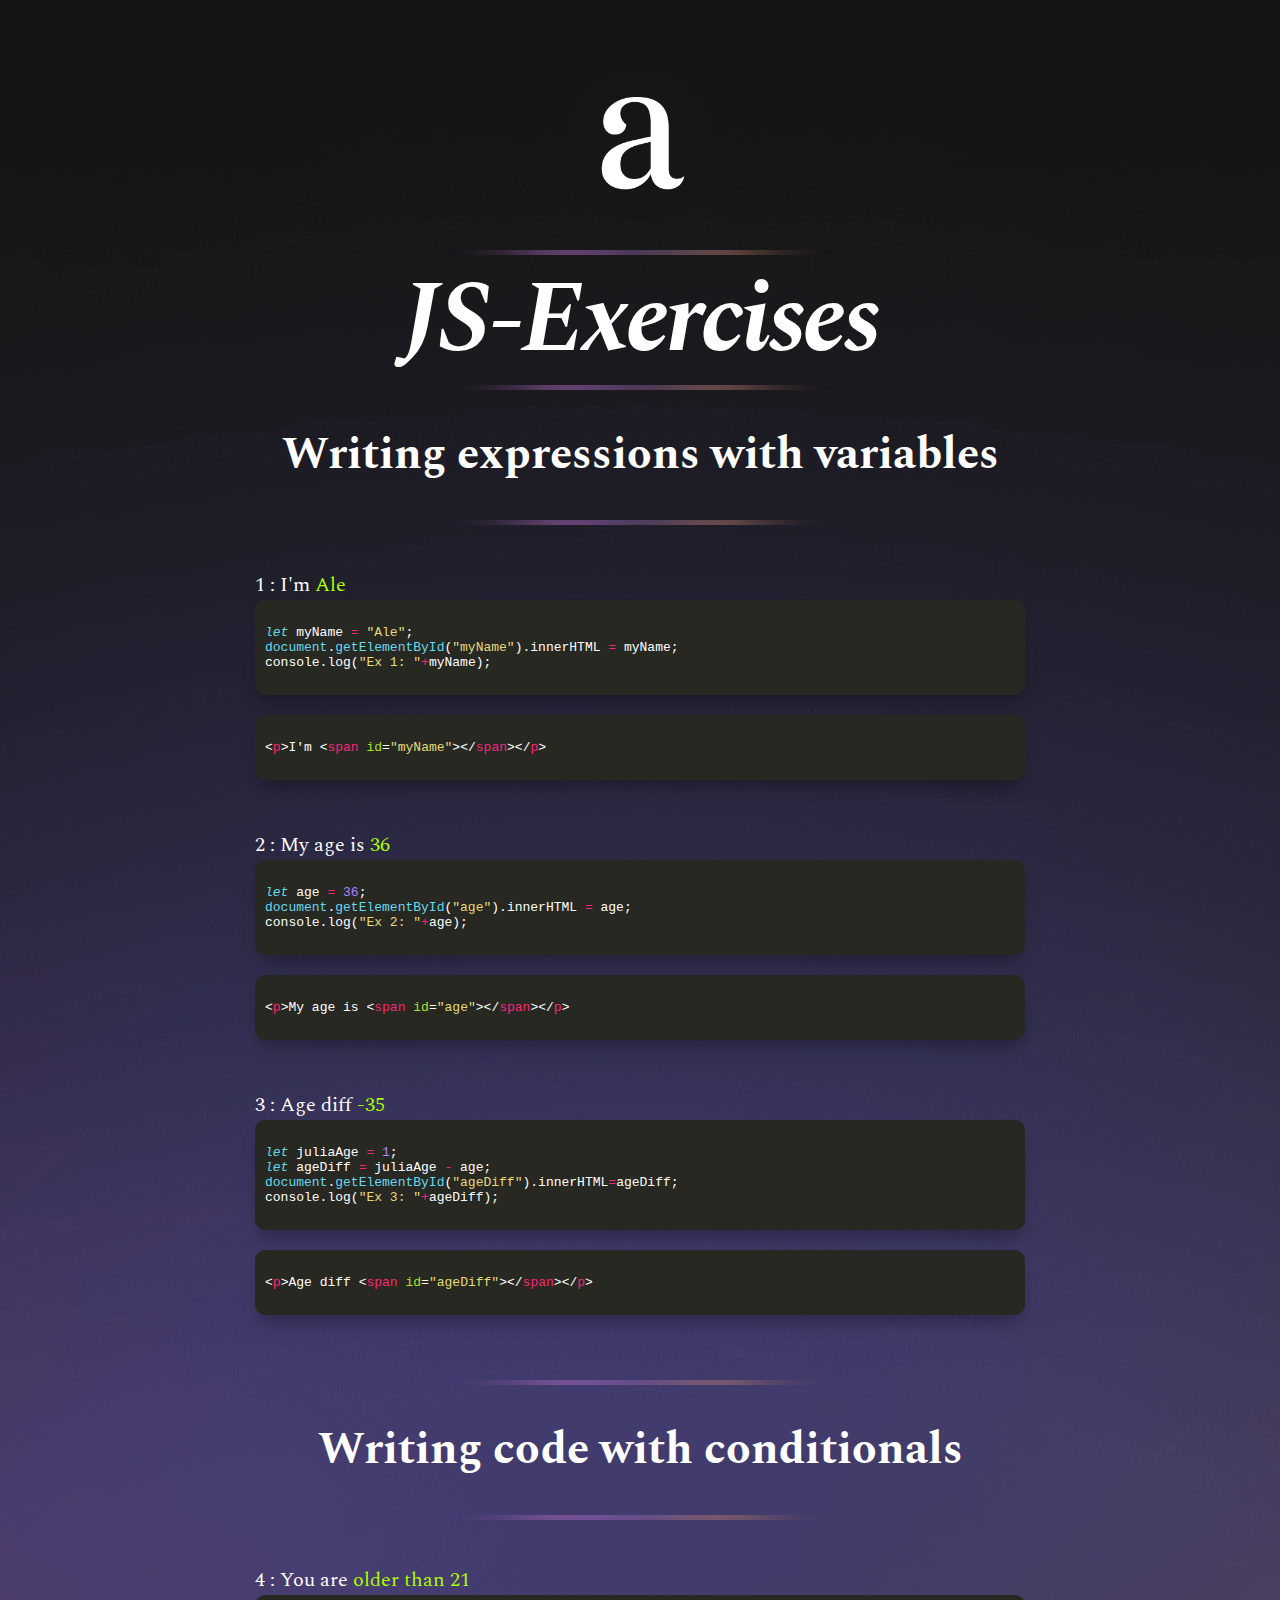
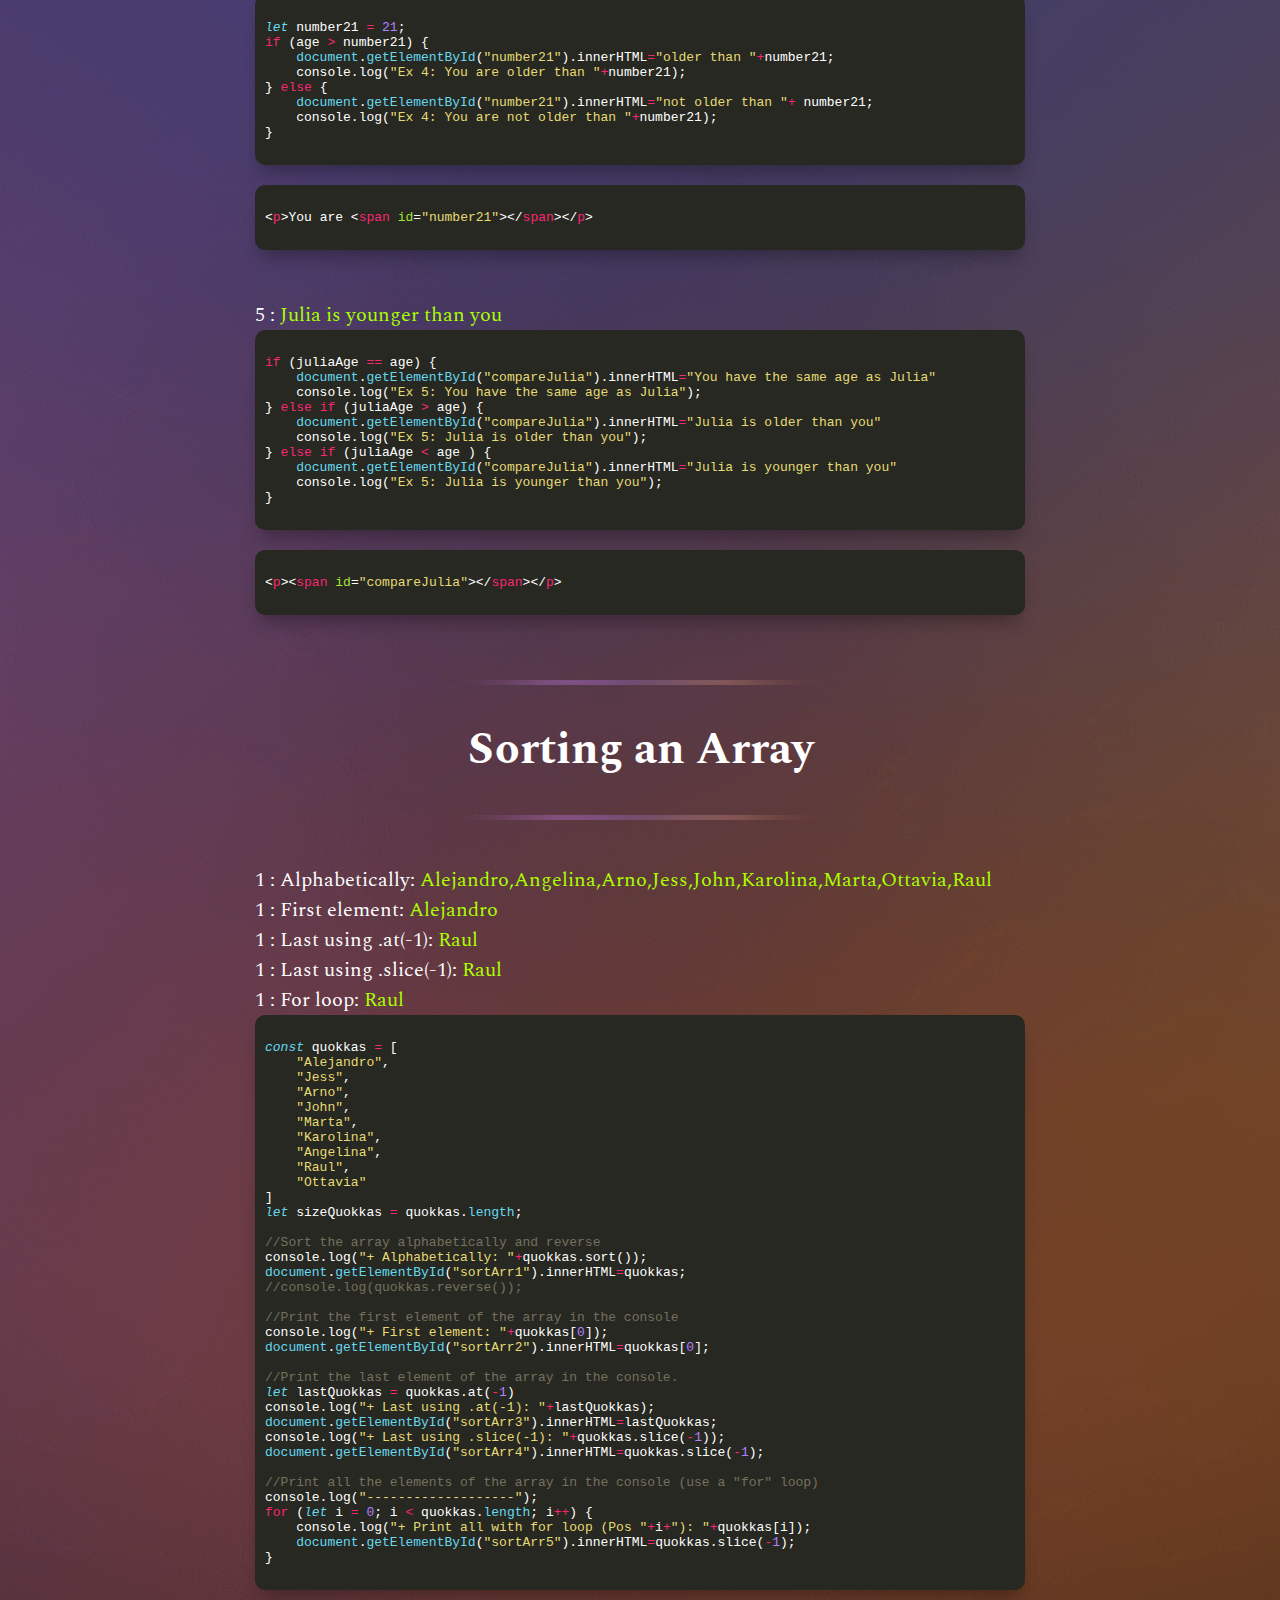
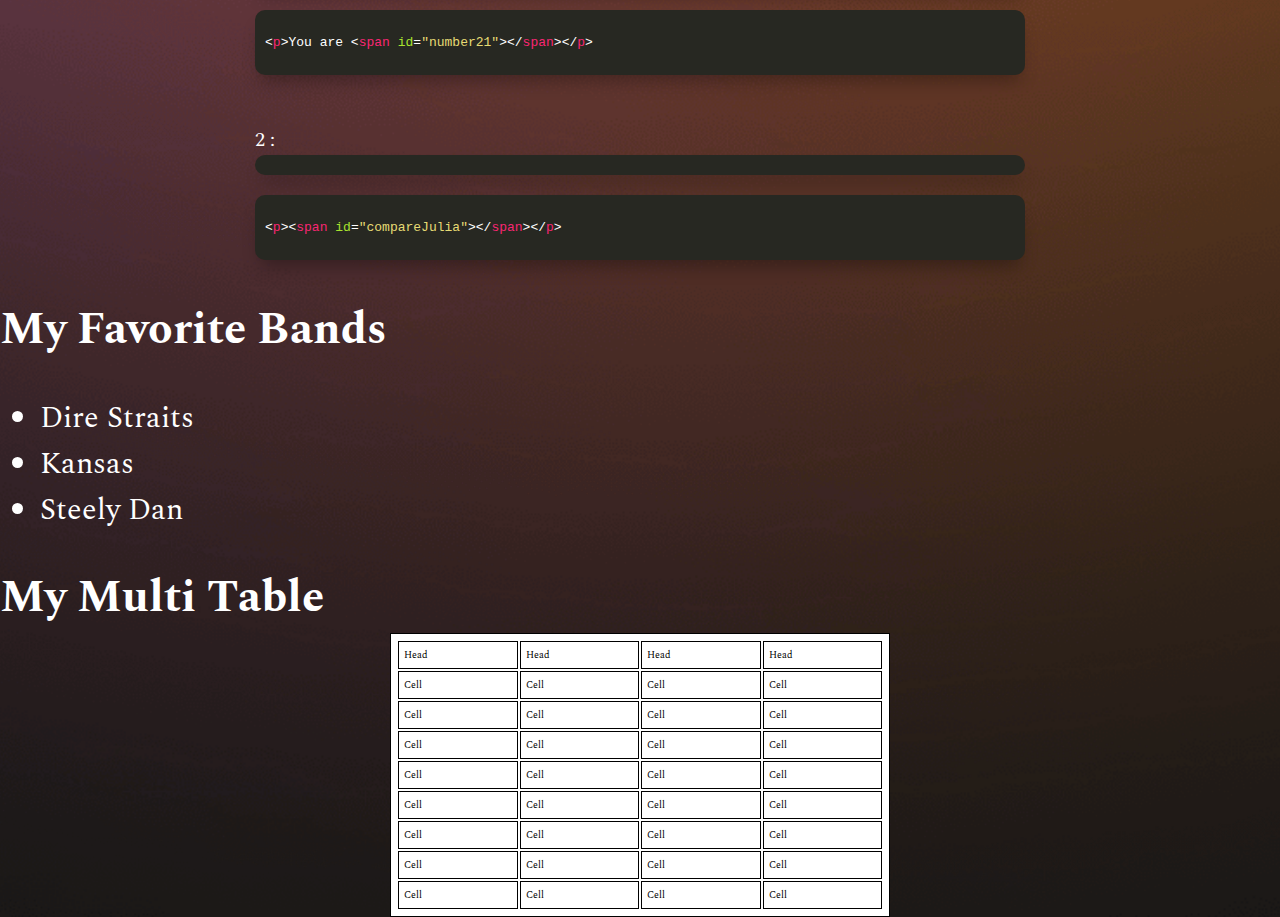
<file: index.html>
<!DOCTYPE html>
<html lang="en">
	<head>
		<meta charset="UTF-8">
		<meta http-equiv="X-UA-Compatible" content="IE=edge">
		<meta name="viewport" content="width=device-width, initial-scale=1.0">
		<link rel="preconnect" href="https://fonts.googleapis.com">
		<link rel="preconnect" href="https://fonts.gstatic.com" crossorigin>
		<link href="https://fonts.googleapis.com/css2?family=Spectral:ital,wght@0,200;0,300;0,400;0,500;0,600;0,700;0,800;1,200;1,300;1,400;1,500;1,600;1,700;1,800&display=swap" rel="stylesheet">
		<link rel="stylesheet" href="./style.css">
		<script src="./rainbow-custom.min.js"></script>
		<title>JS-Exercises : CABerlin</title>
	</head>
	<body>
		<main>
			<div class="top-container">
				<div class="logo"></div>
				<div class="bar"></div>
				<div class="title">
					<h1>JS-Exercises</h1>
				</div>
				<div class="bar"></div>
				<div class="flex-container">
					<h2>Writing expressions with variables</h2>
                    <div class="bar"></div>
					<ul class="grid-container">
						<li>
							<p>1 : I'm <span id="myName"></span></p>
							<pre><code data-language="javascript">
let myName = "Ale";
document.getElementById("myName").innerHTML = myName;
console.log("Ex 1: "+myName);
                        </code></pre>
							<pre><code data-language="html">
<p>I'm <span id="myName"></span></p>
                        </code></pre>
						</li>
						<li>
							<p>2 : My age is <span id="age"></span></p>
							<pre><code data-language="javascript">
let age = 36;
document.getElementById("age").innerHTML = age;
console.log("Ex 2: "+age);
                        </code></pre>
							<pre><code data-language="html">
<p>My age is <span id="age"></span></p>
                        </code></pre>
						</li>
						<li>
							<p>3 : Age diff <span id="ageDiff"></span></p>
							<pre><code data-language="javascript">
let juliaAge = 1;
let ageDiff = juliaAge - age;
document.getElementById("ageDiff").innerHTML=ageDiff;
console.log("Ex 3: "+ageDiff);
                        </code></pre>
							<pre><code data-language="html">
<p>Age diff <span id="ageDiff"></span></p>
                        </code></pre>
						</li>
					</ul>
				</div>
				<div class="flex-container">
                    <div class="bar"></div>
					<h2>Writing code with conditionals</h2>
                    <div class="bar"></div>
					<ul class="grid-container">
						<li>
							<p>4 : You are <span id="number21"></span></p>
							<pre><code data-language="javascript">
let number21 = 21;
if (age > number21) {
    document.getElementById("number21").innerHTML="older than "+number21;
    console.log("Ex 4: You are older than "+number21);
} else {
    document.getElementById("number21").innerHTML="not older than "+ number21;
    console.log("Ex 4: You are not older than "+number21);
}
                        </code></pre>
							<pre><code data-language="html">
<p>You are <span id="number21"></span></p>  
                            </code></pre>
						</li>
						<li>
							<p>5 : <span id="compareJulia"></span></p>
							<pre><code data-language="javascript">
if (juliaAge == age) {
    document.getElementById("compareJulia").innerHTML="You have the same age as Julia"
    console.log("Ex 5: You have the same age as Julia");
} else if (juliaAge > age) {
    document.getElementById("compareJulia").innerHTML="Julia is older than you"
    console.log("Ex 5: Julia is older than you");
} else if (juliaAge < age ) {
    document.getElementById("compareJulia").innerHTML="Julia is younger than you"
    console.log("Ex 5: Julia is younger than you");
}
                            </code></pre>
							<pre><code data-language="html">
<p><span id="compareJulia"></span></p>  
                            </code></pre>
						</li>
					</ul>
				</div>

                <div class="flex-container">
                    <div class="bar"></div>
					<h2>Sorting an Array</h2>
                    <div class="bar"></div>
					<ul class="grid-container">
						<li>
							<p>1 : Alphabetically: <span id="sortArr1"></span></p>
							<p>1 : First element: <span id="sortArr2"></span></p>
							<p>1 : Last using .at(-1): <span id="sortArr3"></span></p>
							<p>1 : Last using .slice(-1): <span id="sortArr4"></span></p>
							<p>1 : For loop: <span id="sortArr5"></span></p>
							<pre><code data-language="javascript">
const quokkas = [
    "Alejandro",
    "Jess",
    "Arno", 
    "John", 
    "Marta",  
    "Karolina", 
    "Angelina",
    "Raul",
    "Ottavia"
]
let sizeQuokkas = quokkas.length;

//Sort the array alphabetically and reverse
console.log("+ Alphabetically: "+quokkas.sort());
document.getElementById("sortArr1").innerHTML=quokkas;
//console.log(quokkas.reverse());

//Print the first element of the array in the console
console.log("+ First element: "+quokkas[0]);
document.getElementById("sortArr2").innerHTML=quokkas[0];

//Print the last element of the array in the console.
let lastQuokkas = quokkas.at(-1)
console.log("+ Last using .at(-1): "+lastQuokkas);
document.getElementById("sortArr3").innerHTML=lastQuokkas;
console.log("+ Last using .slice(-1): "+quokkas.slice(-1));
document.getElementById("sortArr4").innerHTML=quokkas.slice(-1);

//Print all the elements of the array in the console (use a "for" loop)
console.log("-------------------");
for (let i = 0; i < quokkas.length; i++) {
    console.log("+ Print all with for loop (Pos "+i+"): "+quokkas[i]);
    document.getElementById("sortArr5").innerHTML=quokkas.slice(-1);
}
                            </code></pre>
							<pre><code data-language="html">
<p>You are <span id="number21"></span></p>  
                            </code></pre>
						</li>
						<li>
							<p>2 : <span id="compareJulia"></span></p>
							<pre><code data-language="javascript"></code></pre>
							<pre><code data-language="html">
<p><span id="compareJulia"></span></p>  
                            </code></pre>
						</li>
					</ul>
				</div>
			</div>
            
            
            <h2>My Favorite Bands</h2>
            <ul id="band-list"></ul>
            <style>
                table {width: 500px; margin: 0 auto;}
                table, td {
                  border: 1px solid black;
                  font-size: 10px;
                  padding: 5px;
                  background:white;
                  color: black;
                }
                </style>
            <h2>My Multi Table</h2>

            <table id="myTable">

             </table>

		</main>
		<script src="./main.js"></script>
	</body>
</html>
</file>
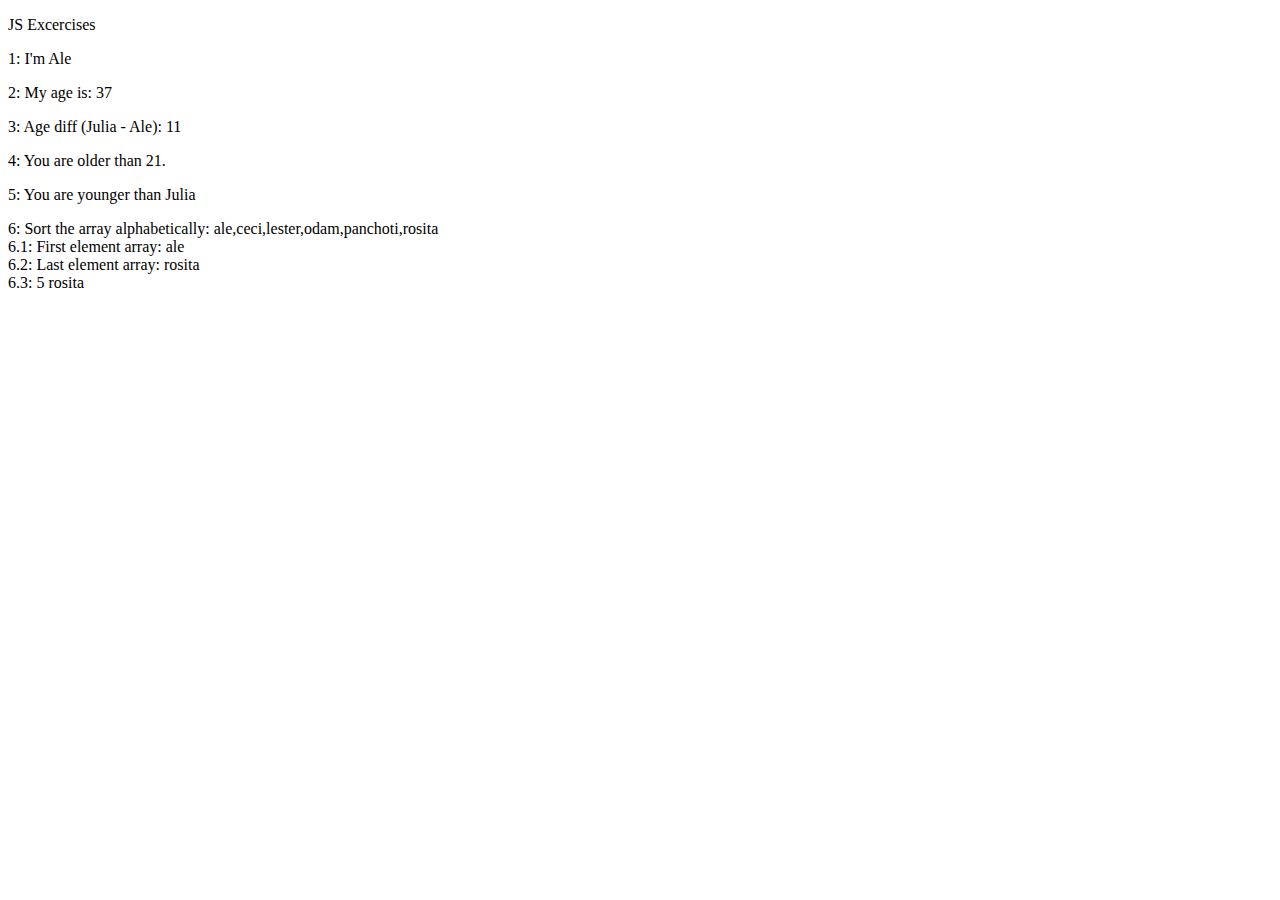
<file: index3.html>
<!DOCTYPE html>
<html lang="en">

<head>
	<meta charset="UTF-8" />
	<meta name="viewport" content="width=device-width, initial-scale=1.0" />
	<title>JS Exercises</title>
</head>

<body>

	<p>JS Excercises</p>

<p>1: I'm <span id="myName"></span></p>

<p>2: My age is:  <span id="myAge"></span></p>

<p>3: Age diff (Julia - Ale):  <span id="ageDiff"></span></p>

<p>4: You are <span id="queloque"></span> than 21.  <span id="ageDiff"></span></p>

<p>5: <span id="compareJulia"></span></p>

<p>6: <span id="alphabetically"></span><br>
	6.1: <span id="firstElement"></span><br>
	6.2: <span id="lastElement"></span><br>
	6.3: <span id="loopElements"></span><br>
</p>

	<script src="./main3.js"></script>
</body>

</html>
</file>
<file: style.css>
/**
 * @ Author: Alejandro FM (alejanfm)
 * @ Create Time: 2022-04-04 13:19:02
 * @ Modified time: 2022-04-07 14:02:05
 * @ Description: https://github.com/alejanfm
 */

 :root {
    --bakground: #161616;
    --white: #ffffff;
    --blue: ##1743DF;
}

body {
    font-family: 'Spectral', serif;
    font-size: 30px;
    color: var(--white);
    margin: 0;
    padding: 0;
    background: var(--bakground) url(./img/bg.png) center center/cover no-repeat content-box;
}

h1,
h2,
h3,
h4,
h6,
h6 {
    padding: 0;
    margin: 0;
    line-height: 70px;
    letter-spacing: -3px;
}

h1 {
    font-size: 100px;
}
h2 {
    font-size: 45px;
    letter-spacing: 0px;
}
h3 {
    font-size: 30px;
}
h4 {
    font-size: 20px;
}



p {
    margin: 0;
    padding: 0;
}

.top-container {
    display: block;
    width: 100%;
    height: auto;
}

.logo {
    width: 150px;
    height: 150px;
    background: url(./img/afm.png) center center/cover no-repeat content-box;
    margin: 0 auto;
    padding-top: 70px
}

.bar {
    width: 30%;
    height: 5px;
    background: #161616;
    margin: 0 auto;
    margin-top: 30px;
    margin-bottom: 30px;
    background: url(./img/bg.png) center center/cover no-repeat content-box;
}


.title {
    font-style: italic;
    text-align: center;
}

div.flex-container {
    display: flex;
    justify-content: center;
    align-items: center;
    flex-direction: column;
}

ul.grid-container {
    display: grid;
    grid-template-columns: repeat(1, 1fr);
    list-style-type:none;
    padding: 0;
    margin: 0;
    width: 800px;
}

ul.grid-container li { 
    padding: 15px 15px;
    position: relative;
    align-items: start;
}

ul.grid-container li p {
    font-size: 20px;
}

ul.grid-container li p span {
    color: #aaff00;
}

@keyframes fade-in {
	0% {
        opacity: 0
	}
	100% {
		opacity: 1
	}
}

@keyframes fade {
	10% {
		transform: scale(1, 1)
	}
	35% {
		transform: scale(1, 1.7)
	}
	40% {
		transform: scale(1, 1.7)
	}
	50% {
		opacity: 1
	}
	60% {
		transform: scale(1, 1)
	}
	100% {
		transform: scale(1, 1);
		opacity: 0
	}
}

[data-language] code,
[class^="lang"] code,
pre [data-language],
pre [class^="lang"] {
	opacity: 0;
	animation: fade-in 50ms ease-in-out 2s forwards
}

[data-language] code.rainbow,
[class^="lang"] code.rainbow,
pre [data-language].rainbow,
pre [class^="lang"].rainbow {
	animation: none;
	transition: opacity 50ms ease-in-out
}

[data-language] code.loading,
[class^="lang"] code.loading,
pre [data-language].loading,
pre [class^="lang"].loading {
	animation: none
}

[data-language] code.rainbow-show,
[class^="lang"] code.rainbow-show,
pre [data-language].rainbow-show,
pre [class^="lang"].rainbow-show {
	opacity: 1
}

pre {
	position: relative
}

pre.loading .preloader div {
	animation-play-state: running
}

pre.loading .preloader div:nth-of-type(1) {
	background: #0081f5;
	animation: fade 1.5s 300ms linear infinite
}

pre.loading .preloader div:nth-of-type(2) {
	background: #5000f5;
	animation: fade 1.5s 438ms linear infinite
}

pre.loading .preloader div:nth-of-type(3) {
	background: #9000f5;
	animation: fade 1.5s 577ms linear infinite
}

pre.loading .preloader div:nth-of-type(4) {
	background: #f50419;
	animation: fade 1.5s 715ms linear infinite
}

pre.loading .preloader div:nth-of-type(5) {
	background: #f57900;
	animation: fade 1.5s 853ms linear infinite
}

pre.loading .preloader div:nth-of-type(6) {
	background: #f5e600;
	animation: fade 1.5s 992ms linear infinite
}

pre.loading .preloader div:nth-of-type(7) {
	background: #00f50c;
	animation: fade 1.5s 1130ms linear infinite
}

pre .preloader {
	position: absolute;
	top: 12px;
	left: 10px
}

pre .preloader div {
	width: 12px;
	height: 12px;
	border-radius: 4px;
	display: inline-block;
	margin-right: 4px;
	opacity: 0;
	animation-play-state: paused;
	animation-fill-mode: forwards
}

pre {
    word-wrap: break-word;
    margin: 0px;
    padding: 10px;
    color: #fff;
    font-size: 13px;
    margin-bottom: 20px;
    border-radius: 10px;
    box-shadow: 0px 12px 18px -6px rgb(0 0 0 / 30%);
}

pre,
code {
	font-family: 'Monaco', 'Menlo', courier, monospace
}

pre {
	background: #272822
}

pre .comment {
	color: #75715E
}

pre .constant {
	color: #AE81FF
}

pre .storage {
	color: #66D9EF;
	font-style: italic
}

pre .string,
pre .comment.docstring {
	color: #E6DB74
}

pre .support.tag {
	color: #fff
}

pre .keyword {
	color: #F92672
}

pre .selector,
pre .storage.modifier.extends {
	color: #F92672
}

pre .inherited-class {
	font-style: italic
}

pre .operator,
pre .support.tag-name,
pre .entity.tag {
	color: #F92672
}

pre .entity,
pre .support.attribute,
pre .entity.attribute {
	color: #A6E22E
}

pre .entity.name.type,
pre .entity.name.struct {
	color: #fff
}

pre .support,
pre *[data-language="c"] .function.call {
	color: #66D9EF
}

pre .css-property,
pre .storage.function {
	font-style: italic
}

pre .variable.global,
pre .variable.class,
pre .variable.instance {
	color: #A6E22E
}

[data-language="html"] .support.operator,
.lang-html .support.operator,
.language-html .support.operator {
	color: #fff
}

[data-language="javascript"] .variable.super,
.lang-javascript .variable.super,
.language-javascript .variable.super {
	color: #66D9EF
}

[data-language="js"] .variable.super,
.lang-js .variable.super,
.language-js .variable.super {
	color: #66D9EF
}
</file>
